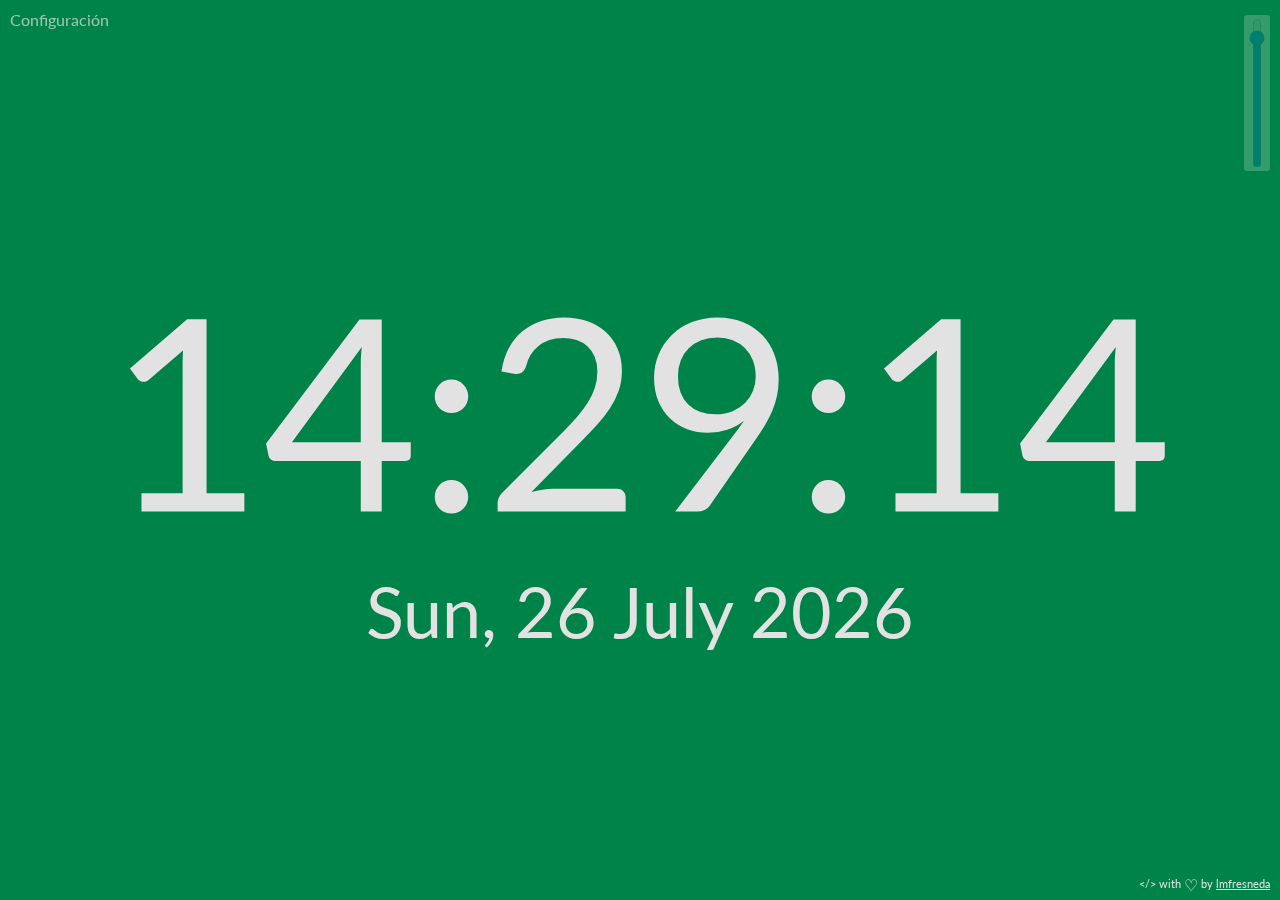
<file: index.html>
<!DOCTYPE html>
<html>
<head>
	<meta charset="utf-8">
	<meta http-equiv="X-UA-Compatible" content="IE=edge">
	<title></title>
	<link rel="stylesheet" href="lib/font-awesome.min.css">
	<link rel="stylesheet" href="app.css">
</head>
<body>
	<div id="alarm-config">
		<span id="close-config">Cerrar</span>
		<p id="config-new-alarm">Configurar nueva alarma:</p>
		<p id="text-config-hour">(Indique hasta 24 horas y 60 minutos)</p>
		<div class="inputs">
			<form id="new-alarm">
				<label for="hour-config">Hora</label>
				<input type="number" name="hour-config">

				<label for="minutes-config">Minutos</label>
				<input type="number" name="minutes-config">

				<label for="url-config">Url</label>
				<input type="text" name="url-config" placeholder="Se abrirá al saltar la alarma">
				
				<input type="submit" name="send-alarm" value="Guardar nueva alarma">	
				<p id="error-form-config">Revise la hora indicada</p>
				<p id="error-url-config">La url no es correcta</p>

			</form>
		</div>
		<p id="alarms-configured">Alarmas configuradas:</p>
		<div class="alarms">
		</div>
		<p id="select-color">Elija color:</p>
		<div class="colors">
		</div>
		<button id="test-alarm">Test alarm</button>
	</div>

	<span id="open-config">Configuración</span>

	<div class="slider-wrapper">
	  <input type="range" id="range-size-clock" min="1" max="100" value="91" step="1">
	</div>

	<div class="info-page">
		<div id="clock"></div>
		<div id="date"></div>
	</div>

	<span class="credits">&lt;/&gt; with <i>&#9825;</i> by <a href="https://github.com/lmfresneda" title="github.com/lmfresneda" target="_blank">lmfresneda</a> </span>

	<script src="lib/jquery-2.2.4.min.js" type="text/javascript"></script>
	<script src="lib/moment.min.js" type="text/javascript"></script>
	<script src="utils.js" type="text/javascript"></script>
	<script src="storage.js" type="text/javascript"></script>
	<script src="notification.js" type="text/javascript"></script>
	<script src="app.js" type="text/javascript"></script>
</body>
</html>
</file>
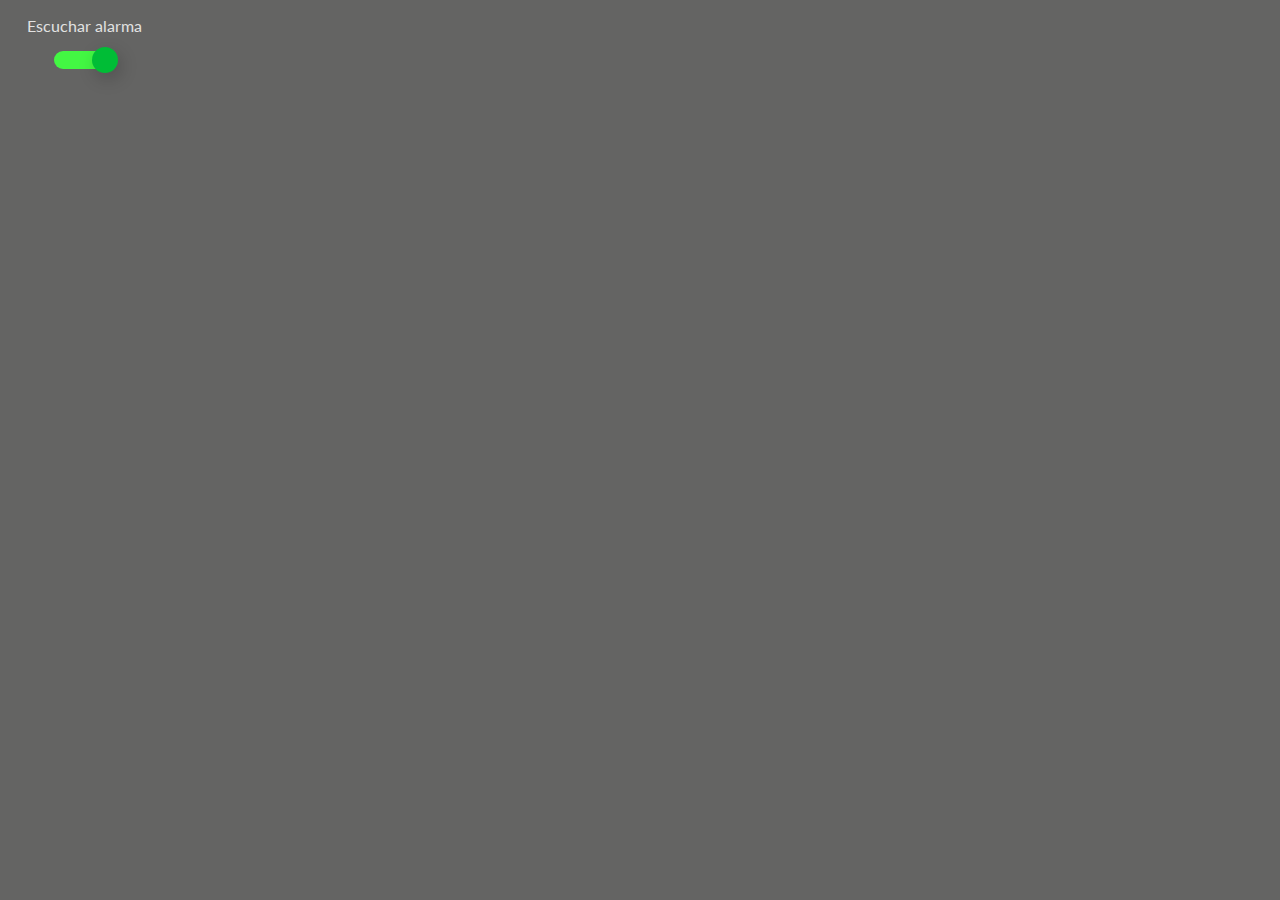
<file: popup.html>
<!DOCTYPE html>
<html>
<head>
	<meta charset="utf-8">
	<meta http-equiv="X-UA-Compatible" content="IE=edge">
	<title>Configuration</title>
	<link rel="stylesheet" href="app.css">
	<style>
		body{
			margin: 9px;
		    height: 70px;
		    width: 150px;
		    text-align: center;
		    background-color: #646463;
		    font-size: 1rem;
		}
		.onoffswitch{
			margin: 0px auto;
		}
	</style>
</head>
<body>
	<p id="text-sound-alarm">Escuchar alarma</p>
	<div class="onoffswitch">
	    <input type="checkbox" name="onoffswitch" class="onoffswitch-checkbox" id="sound-switch" checked>
	    <label class="onoffswitch-label" for="sound-switch"></label>
	</div>

	<script src="lib/jquery-2.2.4.min.js" type="text/javascript"></script>
	<script src="popup.js" type="text/javascript"></script>
</body>
</html>
</file>
<file: app.css>
@import url('https://fonts.googleapis.com/css?family=Lato');

body{
    font-family: 'Lato', sans-serif;
	margin: 0px;
	padding: 0px;
	color: #E2E2E2;
    transition: background 0.2s ease-in-out, color 0.2s ease-in-out;
}

#alarm-config{
	width: 300px;
	height: 100%;
	position: fixed;
	margin: 0px;
	background-color: #ffdbae;
	left: -350px;
	color: #2D2D2D;
	font-size: 1rem;
	z-index: 999;
	box-shadow: 1px 3px 10px 0px black;
}
#close-config{
	float: right;
	cursor: pointer;
	font-weight: bold;
	margin-right: 5px;
}
#open-config{
	position: fixed;
    top: 10px;
    left: 10px;
    opacity: .7;
    cursor: pointer;
}
#open-config:hover{
	opacity: 1;
}

#new-alarm{
	text-align: center;
    border: 1px solid #686868;
    margin: 10px;
    padding: 10px;
}
input[name=send-alarm]{
    background-color: transparent;
    border: 2px solid #ff7600;
    border-radius: 3px;
    padding: 5px;
    margin: 20px;
    cursor: pointer;
    transition: background 0.2s ease-in-out, color 0.2s ease-in-out;

}
input[name=send-alarm]:hover{
    background-color: #ff7600;
    color: white;
}
#new-alarm input[type=number],
#new-alarm input[type=text]{
    border: 1px solid #ff7600;
    background-color: transparent;
    border-radius: 3px;
    padding: 5px;
    max-width: 55px;
}
input[name="url-config"]{
    min-width: 77%;
    margin-top: 10px;
}
#alarm-config > p{
    margin: 25px 10px 0px 10px;
    font-size: 1.2rem;
}

.info-page{
    position: absolute;
    left: 50%;
    top: 50%;
    transform: translate(-50%, -50%);
    -webkit-transform: translate(-50%, -50%);
}

#clock, #date{
	text-align: center;
}
#clock{
	font-size: 20.9vw;
}
#date{
	font-size: 5.45vw;
}

.alarm{
	cursor: pointer;
    border: 1px solid #ff7600;
    border-radius: 2px;
    padding: 3px;
    margin: 2px 4px;
    transition: background 0.2s ease-in-out, color 0.2s ease-in-out;
}
.alarm:hover{
	background-color: #ff7600;
	color: white;
}

.alarms {
    margin: 10px;
}

#text-config-hour{
    font-size: .8rem !important;
    opacity: .8;
    margin-top: 3px !important;
}

#error-form-config, #error-url-config{
	display: none;
	color: #FF3800;
}

#test-alarm{
	position: absolute;
    bottom: 6px;
    left: 6px;
    background-color: transparent;
    border: 1px solid #383838;
    border-radius: 2px;
    padding: 5px;
    font-size: .7rem;
    color: #383838;
    cursor: pointer;
}
#test-alarm:hover{
	color: #D8D8D8;
	background-color: #383838;
}

.credits{
	position: fixed;
	bottom: 5px;
	right: 10px;
    font-size: .7rem;
}
.credits a{
    color: #E2E2E2;
}
.credits i{
    font-size: 1rem;
    vertical-align: sub;
    font-style: normal;
}

.slider-wrapper {
    display: inline-block;
    width: 20px;
    height: 150px;
    padding: 0;
    position: fixed;
    right: 10px;
    top: 15px;
    background-color: white;
    opacity: 0.2;
    border-radius: 3px;
    padding: 3px;
}
.slider-wrapper:hover {
    opacity: 1;
}
.slider-wrapper input {
    width: 150px;
    height: 20px;
    margin: 0;
    transform-origin: 75px 75px;
    transform: rotate(-90deg);
}
input[type=range]::-moz-range-thumb {
    box-shadow: -1px -1px 1px #000;
    border: 1px solid #575757;
    height: 16px;
    width: 16px;
    border-radius: 50px;
    background: #e6e6e6;
    cursor: pointer;
}

.colors{
    display: inline-flex;
    flex-direction: row;
    flex-wrap: wrap;
}
.colors > div{
    height: 50px;
    width: 50px;
    float: left;
    margin: 8px;
    border-radius: 3px;
    cursor: pointer;
    flex: 11 1 15%;
}
.colors > div:hover{
    opacity: .8;
}
.color-selected{
    text-align: center;
}
.color-selected:before{
    content: "\f00c";
    display: inline-block;
    font: normal normal normal 14px/1 FontAwesome;
    font-size: 14px;
    font-size: inherit;
    text-rendering: auto;
    -webkit-font-smoothing: antialiased;
    -moz-osx-font-smoothing: grayscale;
    color: white;
    font-size: 2rem;
    opacity: .6;
    margin-top: 6px;
}

/* switch */
.onoffswitch {
    position: relative; width: 60px;
    -webkit-user-select:none; -moz-user-select:none; -ms-user-select: none;
}
.onoffswitch-checkbox {
    display: none;
}
.onoffswitch-label {
    display: block; overflow: hidden; cursor: pointer;
    height: 18px; padding: 0; line-height: 18px;
    border: 0px solid #FFFFFF; border-radius: 26px;
    background-color: #FC7474;
}
.onoffswitch-label:before {
    content: "";
    display: block; width: 26px; margin: -4px;
    background: #C24B4B;
    position: absolute; top: 0; bottom: 0;
    right: 38px;
    border-radius: 26px;
    box-shadow: 0 6px 12px 0px #757575;
}
.onoffswitch-checkbox:checked + .onoffswitch-label {
    background-color: #43F743;
}
.onoffswitch-checkbox:checked + .onoffswitch-label, .onoffswitch-checkbox:checked + .onoffswitch-label:before {
   border-color: #43F743;
}
.onoffswitch-checkbox:checked + .onoffswitch-label .onoffswitch-inner {
    margin-left: 0;
}
.onoffswitch-checkbox:checked + .onoffswitch-label:before {
    right: 0px; 
    background-color: #00BD36; 
    box-shadow: 3px 6px 18px 0px rgba(0, 0, 0, 0.2);
}
</file>
